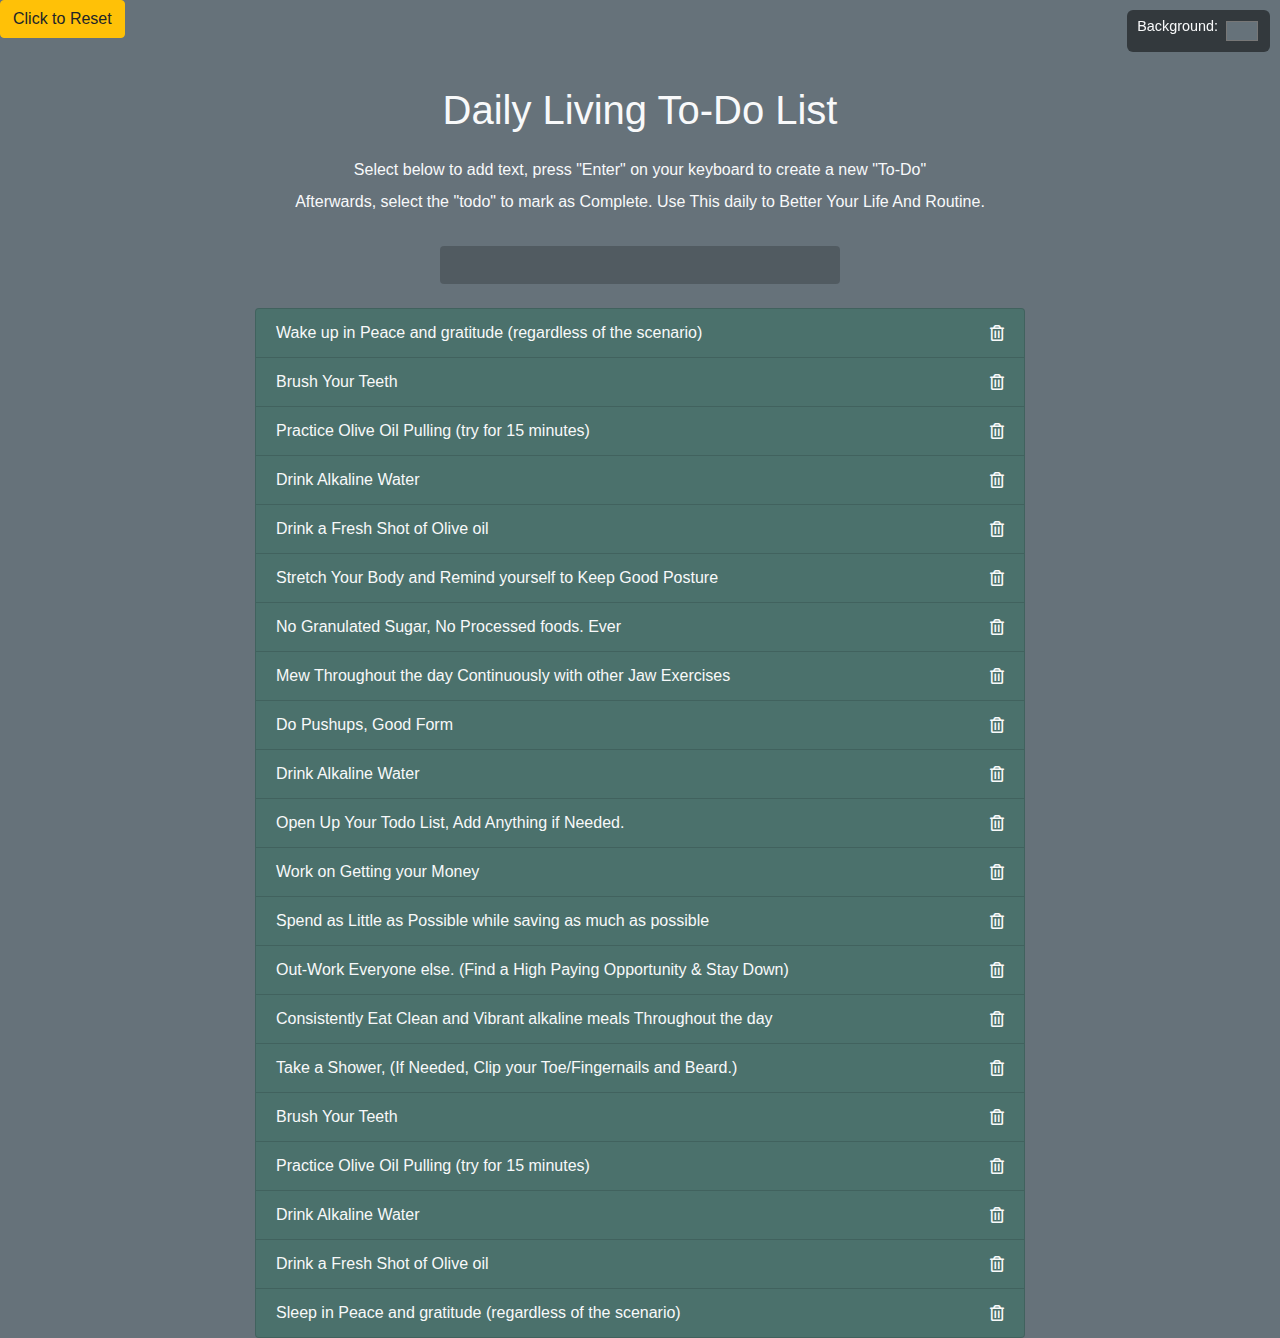
<file: index.html>
<!DOCTYPE html>
<html lang="en">
<head>
  <meta charset="UTF-8" />
  <meta name="viewport" content="width=device-width, initial-scale=1" />
  <meta http-equiv="X-UA-Compatible" content="ie=edge" />

  <link
    rel="stylesheet"
    href="https://stackpath.bootstrapcdn.com/bootstrap/4.3.1/css/bootstrap.min.css"
    crossorigin="anonymous"
  />
  <link
    rel="stylesheet"
    href="https://use.fontawesome.com/releases/v5.7.2/css/all.css"
    crossorigin="anonymous"
  />
  <link rel="stylesheet" href="styles.css" />
  <title>Todo List</title>

  <style>
    #right-ad-container {
      position: fixed;
      top: 50%;
      right: 0;
      transform: translateY(-50%);
      z-index: 1000;
    }
  </style>
</head>
<body>
  <button onclick="resetLocalStorage()" class="btn btn-warning mb-4">
    Click to Reset
  </button>

  <div id="bg-picker-container">
    <label for="bg-color-picker" class="text-light">Background:</label>
    <input type="color" id="bg-color-picker" title="Pick background color" />
  </div>

  <div class="container">
    <header class="text-center text-light my-4">
      <h1 class="mb-4">Daily Living To-Do List</h1> 
      <label class="text-light">
        Select below to add text, press "Enter" on your keyboard to create a new "To-Do"
      </label>
      <label class="text-light">
        Afterwards, select the "todo" to mark as Complete.
      </label>
      <label class="text-light">
        Use This daily to Better Your Life And Routine.
      </label>
      <form class="add text-center my-4">
        <input class="form-control m-auto" type="text" name="add" />
      </form>
    </header>

    <ul class="list-group todos mx-auto text-light"></ul>
  </div>

  <script>
    function resetLocalStorage() {
      localStorage.clear();
      location.reload(); // Refresh to update UI after clearing
    }
  </script>

  <script src="app.js"></script>

  <div id="right-ad-container">
    <script type="text/javascript">
      atOptions = {
        'key' : '1b104b58bb7ca585cc9a9995c94ecb40',
        'format' : 'iframe',
        'height' : 600,
        'width' : 160,
        'params' : {}
      };
    </script>
    <script type="text/javascript" src="//www.highperformanceformat.com/1b104b58bb7ca585cc9a9995c94ecb40/invoke.js"></script>
  </div>
</body>
</html>
</file>
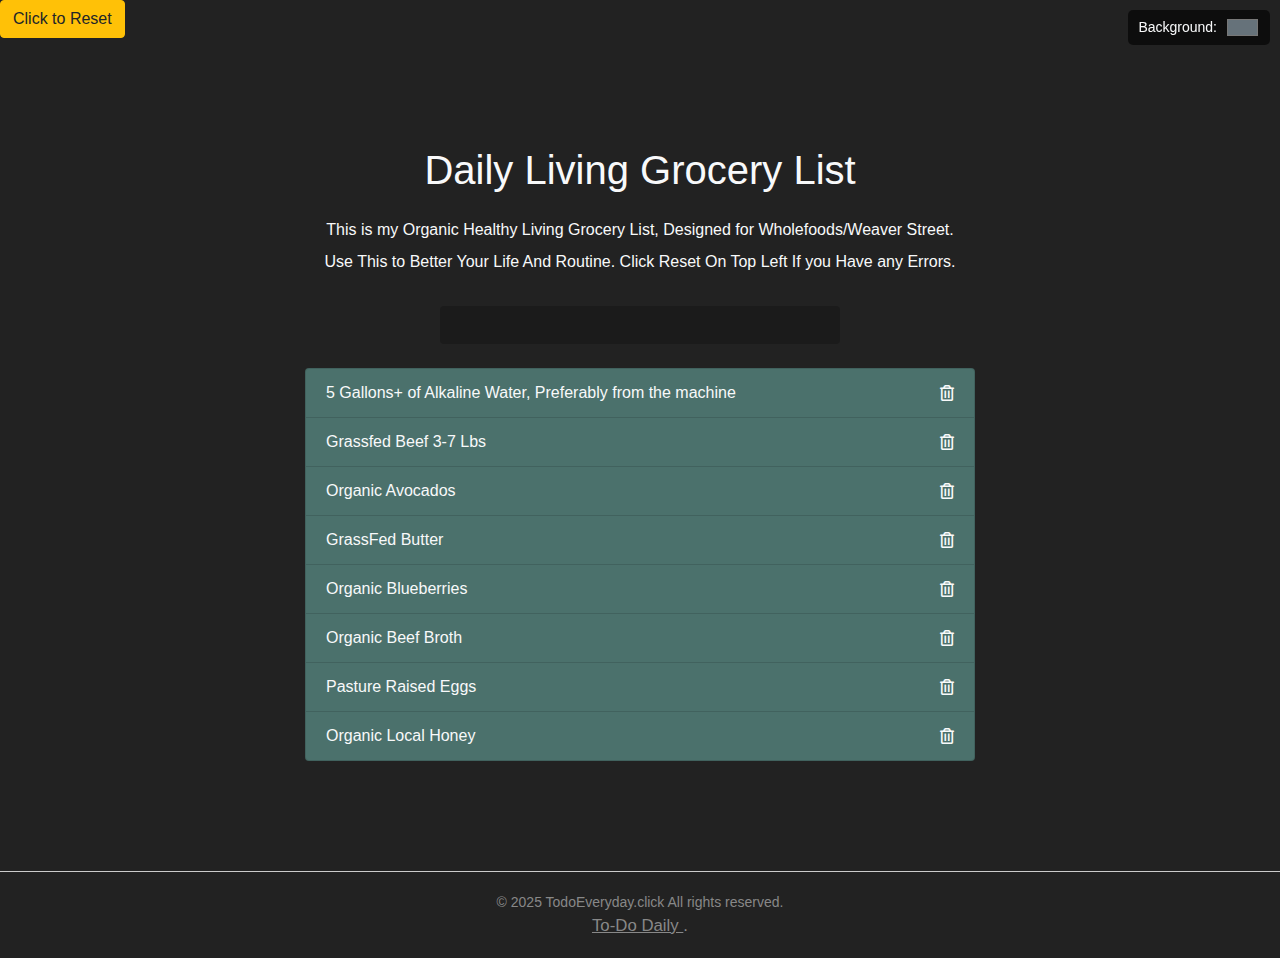
<file: 1.html>
<!DOCTYPE html>
<html lang="en">
<head>
  <script src="https://cmp.gatekeeperconsent.com/min.js" data-cfasync="false"></script>
  <script src="https://the.gatekeeperconsent.com/cmp.min.js" data-cfasync="false"></script>
  <meta charset="UTF-8" />
  <meta name="viewport" content="width=device-width, initial-scale=1" />
  <meta http-equiv="X-UA-Compatible" content="ie=edge" />

  <link
    rel="stylesheet"
    href="https://stackpath.bootstrapcdn.com/bootstrap/4.3.1/css/bootstrap.min.css"
    crossorigin="anonymous"
  />
  <link
    rel="stylesheet"
    href="https://use.fontawesome.com/releases/v5.7.2/css/all.css"
    crossorigin="anonymous"
  />
  <link rel="stylesheet" href="styles.css" />
  <title>Grocery List</title>

  <style>

  #left-ad-container {
      width: 100px;
      height: 270px;
      transform: scale(3);
      transform-origin: top left;
      margin-top: 10px; /* vertical align tweak */
      flex-shrink: 0;
    }


    /* Make container flexible so it grows/shrinks nicely */
    .container {
      flex-grow: 1;
      max-width: 700px; /* adjust as needed */
    }

    #right-ad-container {
      position: fixed;
      top: 50%;
      right: 0;
      transform: translateY(-50%);
      z-index: 1000;
    }

    /* Bottom ad back to centered below content */
    #bottom-ad-container {
      width: 728px;
      height: 90px;
      margin: 20px auto 40px auto; /* centered horizontally */
      text-align: center;
    }

    /* Background color picker fixed top-right */
    #bg-picker-container {
      position: fixed;
      top: 10px;
      right: 10px;
      background: rgba(0, 0, 0, 0.6);
      padding: 5px 10px;
      border-radius: 5px;
      z-index: 2000;
      display: flex;
      align-items: center;
      gap: 8px;
    }

    #bg-picker-container label {
      margin: 0;
      font-size: 14px;
      user-select: none;
      color: white;
    }

    #bg-color-picker {
      cursor: pointer;
      width: 35px;
      height: 25px;
      border: none;
      background: none;
      padding: 0;
    }

    /* Mobile-friendly ad styles */
    @media (max-width: 767px) {
      #page-wrapper {
        flex-direction: column;
        align-items: center;
      }

      #left-ad-container {
        width: 160px !important;
        height: 25px !important;
        transform: none !important;
        margin: 10px auto !important;
      }

      #right-ad-container {
        position: static !important;
        width: 320px !important;
        height: 50px !important;
        margin: 10px auto !important;
        transform: none !important;
      }

      #bottom-ad-container {
        width: 320px !important;
        height: 50px !important;
        margin: 10px auto 40px auto !important;
      }
    }
  </style>
</head>
<body>
  <script async src="//www.ezojs.com/ezoic/sa.min.js"></script>
  <script>
    window.ezstandalone = window.ezstandalone || {};
    ezstandalone.cmd = ezstandalone.cmd || [];
  </script>
  <button onclick="resetLocalStorage()" class="btn btn-warning mb-4">
    Click to Reset
  </button>

  <div id="bg-picker-container">
    <label for="bg-color-picker" class="text-light">Background:</label>
    <input type="color" id="bg-color-picker" title="Pick background color" />
  </div>

  <div id="page-wrapper">
    <div id="left-ad-container">
      <script async="async" data-cfasync="false" src="//pl26942262.profitableratecpm.com/c76ba32263dd5327ba120e38be87286b/invoke.js"></script>
      <div id="container-c76ba32263dd5327ba120e38be87286b"></div>
    </div>

    <div class="container">
      <header class="text-center text-light my-4">
        <h1 class="mb-4">Daily Living Grocery List</h1> 
        <label class="text-light">
          This is my Organic Healthy Living Grocery List, 
        </label>
        <label class="text-light">
          Designed for Wholefoods/Weaver Street.
        </label>
        <label class="text-light">
          Use This to Better Your Life And Routine.
        </label>
        <label class="text-light">
          Click Reset On Top Left If you Have any Errors.
        </label>
        <form class="add text-center my-4">
          <input class="form-control m-auto" type="text" name="add" />
        </form>
      </header>

      <ul class="list-group todos mx-auto text-light"></ul>
    </div>
  </div>

  <script>
    function resetLocalStorage() {
      localStorage.clear();
      location.reload(); // Refresh to update UI after clearing
    }

    // Background color picker logic
    const bgPicker = document.getElementById('bg-color-picker');

    // Load saved background color from localStorage or default to #222
    document.body.style.backgroundColor = localStorage.getItem('bgColor') || '#222';

    // Initialize color input value to current background color
    bgPicker.value = rgbToHex(window.getComputedStyle(document.body).backgroundColor);

    bgPicker.addEventListener('input', (e) => {
      const color = e.target.value;
      document.body.style.backgroundColor = color;
      localStorage.setItem('bgColor', color);
    });

    // Helper function to convert rgb() to hex
    function rgbToHex(rgb) {
      const result = rgb.match(/\d+/g);
      if (!result) return '#222';
      return (
        '#' +
        result
          .map(x => {
            const hex = parseInt(x).toString(16);
            return hex.length === 1 ? '0' + hex : hex;
          })
          .join('')
      );
    }
  </script>

  <script src="grocery.js"></script>

  <div id="right-ad-container">
    <script type="text/javascript">
      atOptions = {
        'key' : '1b104b58bb7ca585cc9a9995c94ecb40',
        'format' : 'iframe',
        'height' : 600,
        'width' : 160,
        'params' : {}
      };
    </script>
    <script type="text/javascript" src="//www.highperformanceformat.com/1b104b58bb7ca585cc9a9995c94ecb40/invoke.js"></script>
  </div>

  <div id="bottom-ad-container">
    <script type="text/javascript">
      atOptions = {
        'key' : 'cb53e8ce5c40d13d1598b9aeba34b4d9',
        'format' : 'iframe',
        'height' : 90,
        'width' : 728,
        'params' : {}
      };
    </script>
    <script type="text/javascript" src="//www.highperformanceformat.com/cb53e8ce5c40d13d1598b9aeba34b4d9/invoke.js"></script>
  </div>

  <!-- New additional ad script you asked to add -->
  <script type='text/javascript' src='//pl26942549.profitableratecpm.com/1e/cc/ac/1eccac26e96014f193765863d0af42e4.js'></script>
  <!-- Footnote Section -->
<footer style="text-align: center; font-size: 14px; color: #888; padding: 20px 0; border-top: 1px solid #ccc; margin-top: 40px;">
  © 2025 TodoEveryday.click All rights reserved.<br>
  <span style="font-size: larger;">
  <a href="index.html" target="_blank" rel="noopener noreferrer" style="color: #888; text-decoration: underline;">
    To-Do Daily
  </a>.
</span>

</footer>

</body>
</html>
</file>
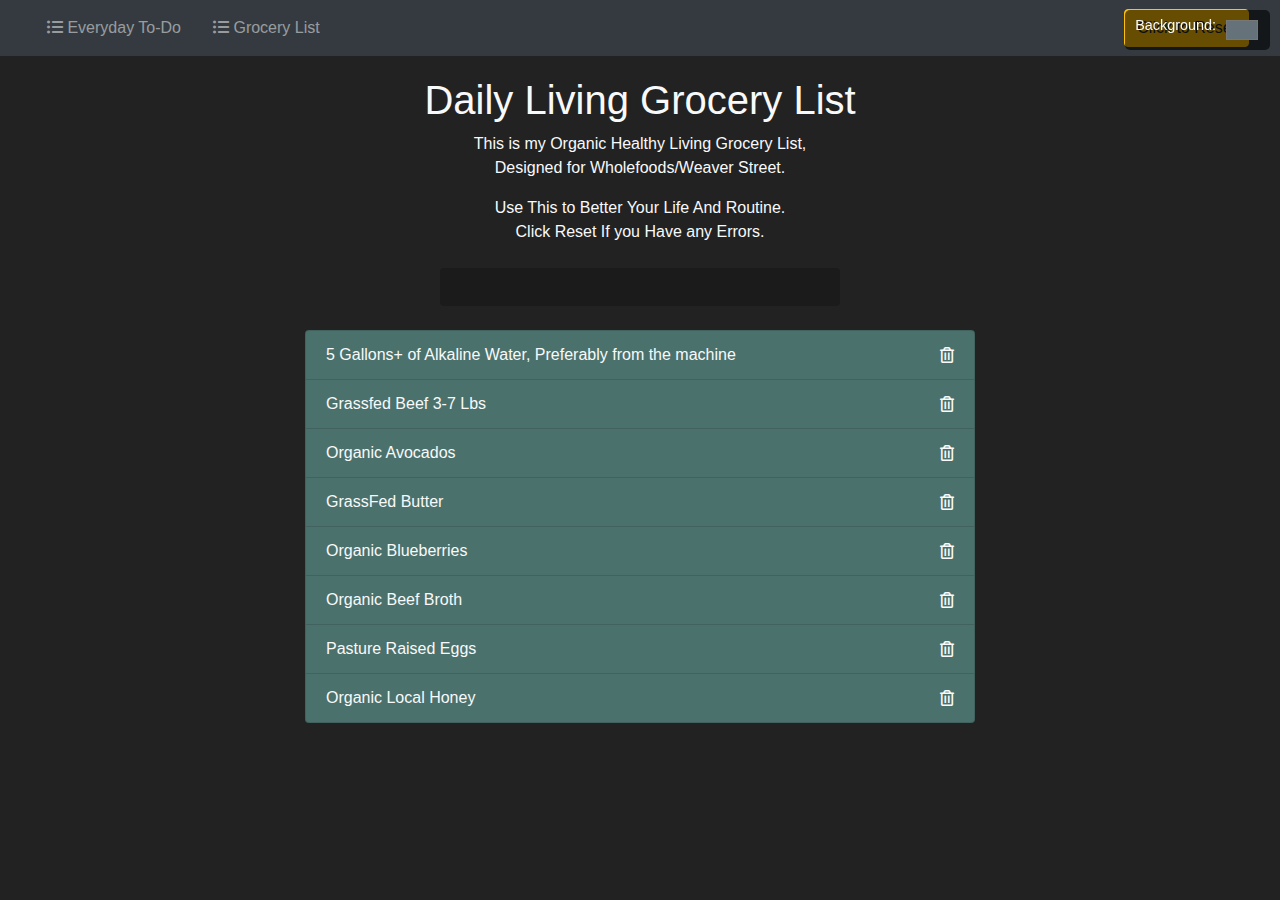
<file: grocery.html>
<!DOCTYPE html>
<html lang="en">
<head>
  <meta charset="UTF-8" />
  <meta name="viewport" content="width=device-width, initial-scale=1" />
  <meta http-equiv="X-UA-Compatible" content="ie=edge" />
  <title>Grocery List</title>

  <link rel="stylesheet" href="https://stackpath.bootstrapcdn.com/bootstrap/4.3.1/css/bootstrap.min.css" crossorigin="anonymous" />
  <link rel="stylesheet" href="https://use.fontawesome.com/releases/v5.7.2/css/all.css" crossorigin="anonymous" />
  <link rel="stylesheet" href="styles.css" />

  <style>
    body {
      background-color: #222;
    }

    #page-wrapper {
      position: relative;
      display: flex;
      justify-content: center;
      align-items: flex-start;
      padding-top: 20px;
    }

    .container {
      flex-grow: 1;
      max-width: 700px;
      z-index: 1;
    }

    #left-ad-container {
      position: absolute;
      top: 100px;
      left: 0;
      width: 100px;
      height: 270px;
      transform: scale(3);
      transform-origin: top left;
      z-index: 1000;
    }

    #right-ad-container {
      position: fixed;
      top: 50%;
      right: 0;
      transform: translateY(-50%);
      z-index: 1000;
    }

    #bottom-ad-container {
      width: 728px;
      height: 90px;
      margin: 20px auto 40px auto;
      text-align: center;
    }

    #bg-picker-container {
      position: fixed;
      top: 10px;
      right: 10px;
      background: rgba(0, 0, 0, 0.6);
      padding: 5px 10px;
      border-radius: 5px;
      z-index: 2000;
      display: flex;
      align-items: center;
      gap: 8px;
    }

    @media (max-width: 767px) {
      #page-wrapper {
        flex-direction: column;
        align-items: center;
        position: static;
      }

      #left-ad-container, #right-ad-container, #bottom-ad-container {
        position: static !important;
        transform: none !important;
        margin: 10px auto !important;
        width: 320px !important;
        height: 50px !important;
      }
    }
  </style>
</head>
<body>
  <nav class="navbar navbar-expand-lg navbar-dark bg-dark">
    <div class="container-fluid d-flex justify-content-between align-items-center">
      <ul class="navbar-nav flex-row">
        <li class="nav-item mx-2"><a class="nav-link" href="index.html"><i class="fas fa-list-ul"></i> Everyday To-Do</a></li>
        <li class="nav-item mx-2"><a class="nav-link" href="grocery.html"><i class="fas fa-list-ul"></i> Grocery List</a></li>
      </ul>

      <button onclick="resetLocalStorage()" class="btn btn-warning">
        Click to Reset
      </button>
    </div>
  </nav>

  <div id="bg-picker-container">
    <label for="bg-color-picker" class="text-light">Background:</label>
    <input type="color" id="bg-color-picker" />
  </div>

  <div id="page-wrapper">
    <div id="left-ad-container">
      <script async src="//pl26942262.profitableratecpm.com/c76ba32263dd5327ba120e38be87286b/invoke.js"></script>
      <div id="container-c76ba32263dd5327ba120e38be87286b"></div>
    </div>

    <div class="container text-center text-light">
      <header>
        <h1>Daily Living Grocery List</h1>
        <p>This is my Organic Healthy Living Grocery List,<br />Designed for Wholefoods/Weaver Street.</p>
        <p>Use This to Better Your Life And Routine.<br />Click Reset If you Have any Errors.</p>
        <form class="add my-4">
          <input class="form-control m-auto" type="text" name="add" />
        </form>
      </header>
      <ul class="list-group todos mx-auto text-light"></ul>
    </div>
  </div>

  <div id="right-ad-container">
    <script>
      atOptions = {
        'key': '1b104b58bb7ca585cc9a9995c94ecb40',
        'format': 'iframe',
        'height': 600,
        'width': 160,
        'params': {}
      };
    </script>
    <script src="//www.highperformanceformat.com/1b104b58bb7ca585cc9a9995c94ecb40/invoke.js"></script>
  </div>

  <div id="bottom-ad-container">
    <script>
      atOptions = {
        'key': 'cb53e8ce5c40d13d1598b9aeba34b4d9',
        'format': 'iframe',
        'height': 90,
        'width': 728,
        'params': {}
      };
    </script>
    <script src="//www.highperformanceformat.com/cb53e8ce5c40d13d1598b9aeba34b4d9/invoke.js"></script>
  </div>

  <script src='//pl26942549.profitableratecpm.com/1e/cc/ac/1eccac26e96014f193765863d0af42e4.js'></script>

  <script>
    function resetLocalStorage() {
      localStorage.clear();
      location.reload();
    }

    const bgPicker = document.getElementById('bg-color-picker');
    document.body.style.backgroundColor = localStorage.getItem('bgColor') || '#222';
    bgPicker.value = rgbToHex(getComputedStyle(document.body).backgroundColor);

    bgPicker.addEventListener('input', e => {
      document.body.style.backgroundColor = e.target.value;
      localStorage.setItem('bgColor', e.target.value);
    });

    function rgbToHex(rgb) {
      const result = rgb.match(/\d+/g);
      if (!result) return '#222';
      return '#' + result.map(x => {
        const hex = parseInt(x).toString(16);
        return hex.length === 1 ? '0' + hex : hex;
      }).join('');
    }
  </script>

  <script src="grocery.js"></script>
  <script src="https://code.jquery.com/jquery-3.3.1.slim.min.js" crossorigin="anonymous"></script>
  <script src="https://cdnjs.cloudflare.com/ajax/libs/popper.js/1.14.7/umd/popper.min.js" crossorigin="anonymous"></script>
  <script src="https://stackpath.bootstrapcdn.com/bootstrap/4.3.1/js/bootstrap.min.js" crossorigin="anonymous"></script>
</body>
</html>
</file>
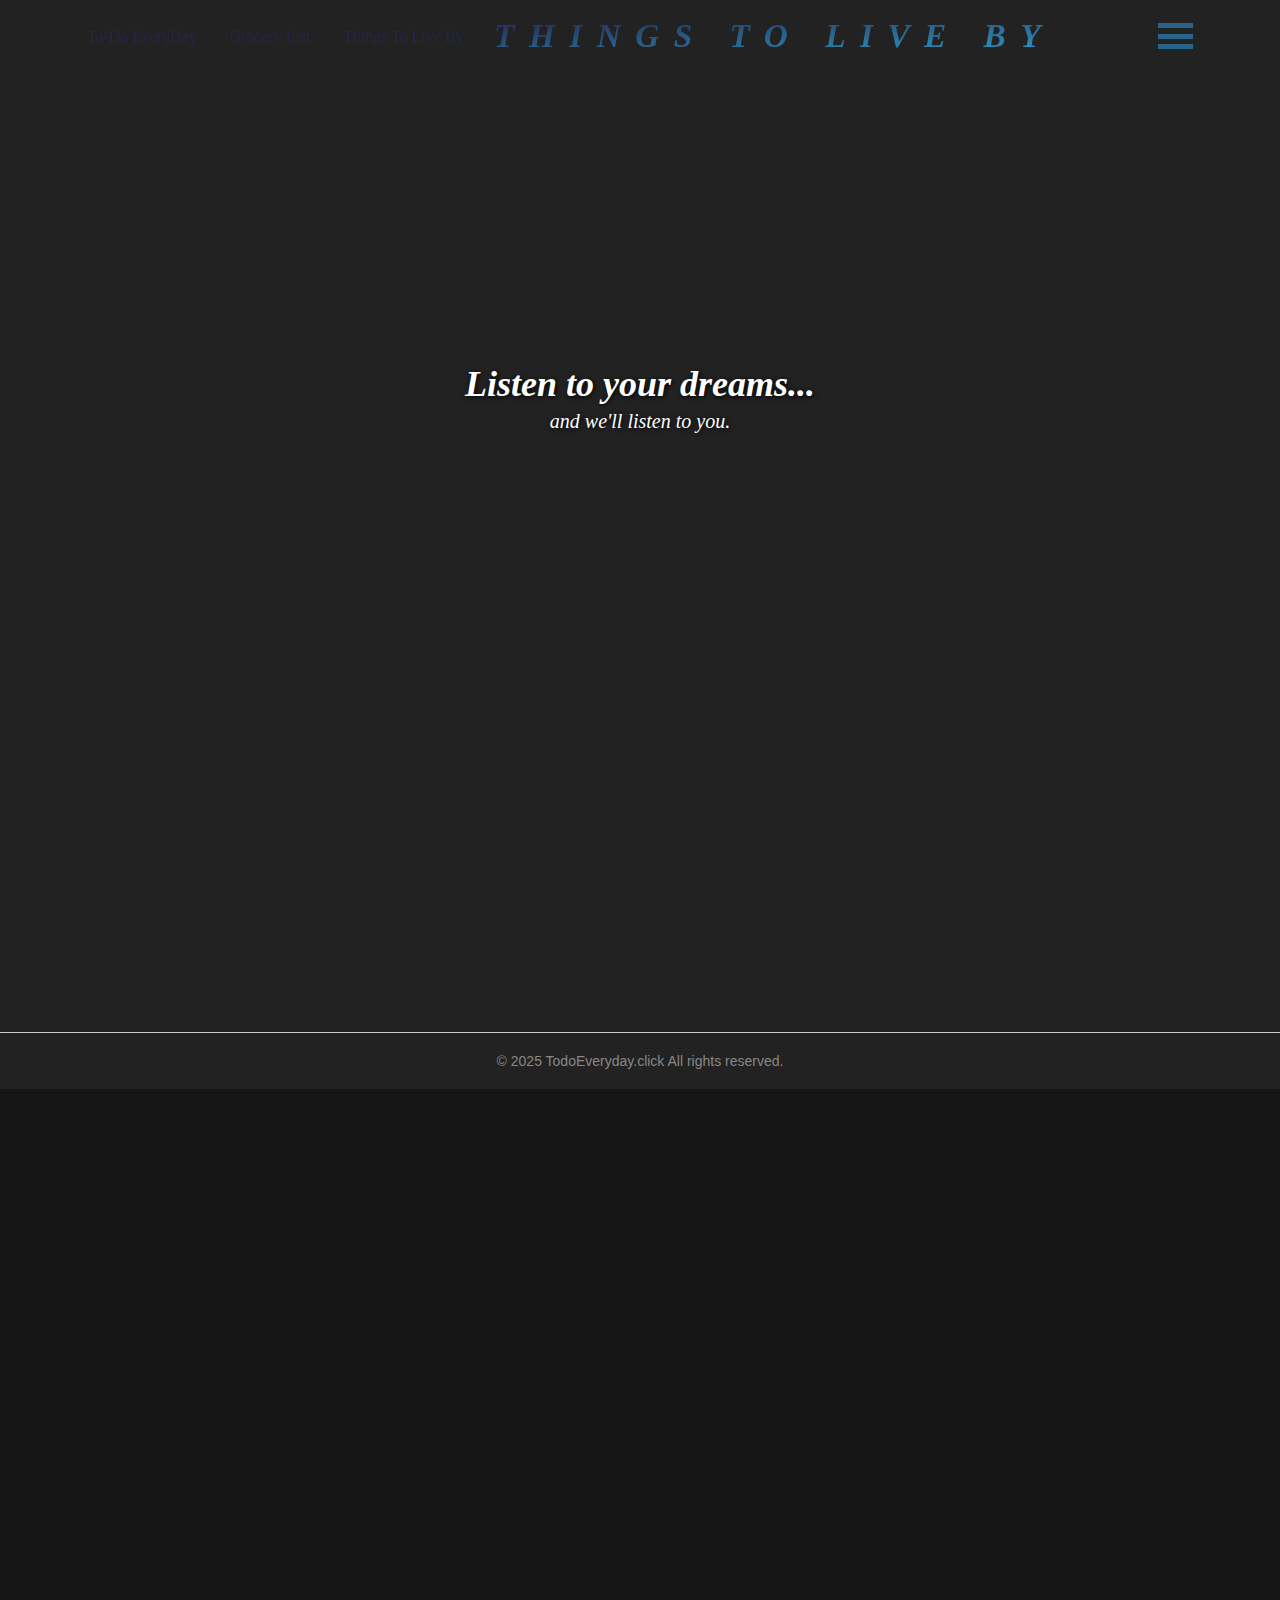
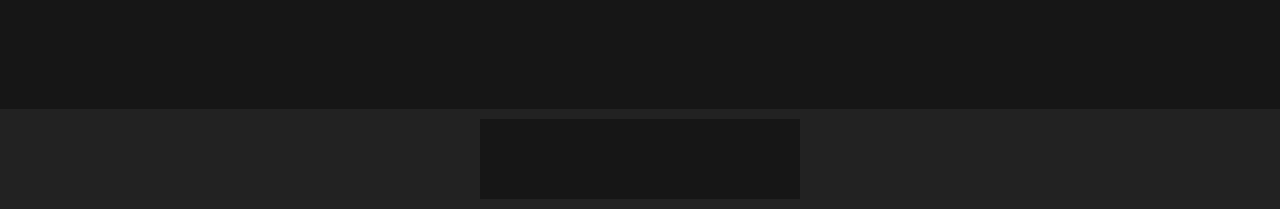
<file: Things To Live By/thingstoliveby.html>
<!DOCTYPE html>
<html lang="en">

<head>
  <meta charset="UTF-8" />
  <!-- Force desktop layout on mobile by setting fixed width -->
  <meta name="viewport" content="width=2048" />
  <meta http-equiv="X-UA-Compatible" content="ie=edge" />
  <title>Things To Live By</title>

  <link rel="stylesheet" href="css/style.css" />
  <link rel="stylesheet" href="https://cdnjs.cloudflare.com/ajax/libs/font-awesome/4.7.0/css/font-awesome.min.css" />

  <style>
    body {
      background-color: #222;
      margin: 0;
      padding: 0;
      color: #fff;
      font-family: Arial, sans-serif;
    }

    .slideshow {
      position: relative;
      text-align: center;
      margin-bottom: 40px;
    }

    .text {
      position: absolute;
      top: 40%;
      left: 50%;
      transform: translate(-50%, -50%);
      color: #fff;
      text-shadow: 1px 1px 5px #000;
      pointer-events: none;
      user-select: none;
    }

    .text--main {
      display: block;
      font-size: 36px;
      font-weight: bold;
    }

    .text--sub {
      display: block;
      font-size: 20px;
    }

    #left-ad-container,
    #right-ad-container,
    #bottom-ad-container {
      position: fixed;
      z-index: 999;
      background: transparent;
    }

    #left-ad-container {
      top: 100px;
      left: 0;
      transform: scale(3);
      transform-origin: top left;
      width: 100px;
      height: 270px;
    }

    #right-ad-container {
      top: 50%;
      right: 0;
      transform: translateY(-50%);
      width: 160px;
      height: 600px;
    }

    #bottom-ad-container {
      position: static;
      margin: 20px auto;
      width: 728px;
      height: 90px;
      text-align: center;
    }

    /* Mobile ad containers */
    .mobileShow {
      display: none;
    }

    @media only screen and (max-width: 767px) {
      .mobileShow {
        display: block !important;
      }

      .mobileHide {
        display: none !important;
      }

      #left-ad-container,
      #right-ad-container,
      #bottom-ad-container,
      #bottom-ad-row,
      #single-bottom-banner {
        display: none !important;
      }

      #left-ad-container-mobile,
      #right-ad-container-mobile,
      #bottom-ad-container-mobile,
      #bottom-ad-row-mobile,
      #single-bottom-banner-mobile {
        margin: 10px auto;
        width: 320px !important;
        height: 50px !important;
        display: block;
        text-align: center;
      }
    }

    /* Footer styles */
    footer {
      text-align: center;
      font-size: 14px;
      color: #888;
      padding: 20px 0;
      border-top: 1px solid #ccc;
      background: #222;
      position: relative;
      z-index: 10;
    }
  </style>
</head>

<body>

  <header>
    <div class="header">
      <div class="header-primary">
        <a href="../index.html" class="header-home">To-Do EveryDay</a>
        <a href="../grocery.html" class="header-contact">Grocery List</a>
        <a href="thingstoliveby.html" class="header-pages">Things To Live By</a>
      </div>
      <div class="heading-secondary">Things To Live By</div>
      <div class="navigation">
        <div></div>
        <div></div>
        <div></div>
      </div>
    </div>
  </header>

  <!-- Desktop Left Ad -->
  <div id="left-ad-container" class="mobileHide">
    <script async src="//pl26942262.profitableratecpm.com/c76ba32263dd5327ba120e38be87286b/invoke.js"></script>
    <div id="container-c76ba32263dd5327ba120e38be87286b"></div>
  </div>

  <!-- Mobile Left Ad -->
  <div id="left-ad-container-mobile" class="mobileShow">
    <script async src="//pl26942262.profitableratecpm.com/c76ba32263dd5327ba120e38be87286b/invoke.js"></script>
    <div id="container-c76ba32263dd5327ba120e38be87286b-mobile"></div>
  </div>

  <!-- Desktop Right Ad -->
  <div id="right-ad-container" class="mobileHide">
    <script>
      atOptions = {
        'key': '1b104b58bb7ca585cc9a9995c94ecb40',
        'format': 'iframe',
        'height': 600,
        'width': 160,
        'params': {}
      };
    </script>
    <script src="//www.highperformanceformat.com/1b104b58bb7ca585cc9a9995c94ecb40/invoke.js"></script>
  </div>

  <!-- Mobile Right Ad -->
  <div id="right-ad-container-mobile" class="mobileShow">
    <script>
      atOptions = {
        'key': '1b104b58bb7ca585cc9a9995c94ecb40',
        'format': 'iframe',
        'height': 50,
        'width': 320,
        'params': {}
      };
    </script>
    <script src="//www.highperformanceformat.com/1b104b58bb7ca585cc9a9995c94ecb40/invoke.js"></script>
  </div>

  <div class="slideshow">
    <figure>
      <img src="./img/pic18.jpg" height="700px" />
      <img src="./img/pic17.jpg" height="700px" />
      <img src="./img/pic19.jpg" height="700px" />
      <img src="./img/house 8.jpg" height="700px" />
    </figure>
    <div class="text">
      <span class="text--main">Listen to your dreams...</span>
      <span class="text--sub">and we'll listen to you.</span>
    </div>
  </div>

  <!-- Desktop Bottom Banner -->
  <div id="bottom-ad-container" class="mobileHide">
    <script type="text/javascript">
      atOptions = {
        'key': 'cb53e8ce5c40d13d1598b9aeba34b4d9',
        'format': 'iframe',
        'height': 90,
        'width': 728,
        'params': {}
      };
    </script>
    <script type="text/javascript" src="//fluffyaltarrecords.com/cb53e8ce5c40d13d1598b9aeba34b4d9/invoke.js"></script>
  </div>

  <!-- Mobile Bottom Banner -->
  <div id="bottom-ad-container-mobile" class="mobileShow">
    <script type="text/javascript">
      atOptions = {
        'key': 'cb53e8ce5c40d13d1598b9aeba34b4d9',
        'format': 'iframe',
        'height': 50,
        'width': 320,
        'params': {}
      };
    </script>
    <script type="text/javascript" src="//fluffyaltarrecords.com/cb53e8ce5c40d13d1598b9aeba34b4d9/invoke.js"></script>
  </div>

  <!-- Footer -->
  <footer>
    © 2025 TodoEveryday.click All rights reserved.
  </footer>

  <!-- Translucent ad container below footer desktop -->
  <div id="bottom-ad-row" class="mobileHide" style="background: rgba(20, 20, 20, 0.85); display: flex; justify-content: center; gap: 12px; padding: 10px 0; overflow-x: auto; flex-wrap: nowrap;">
    <script type="text/javascript">
      atOptions = {
        'key': '1b104b58bb7ca585cc9a9995c94ecb40',
        'format': 'iframe',
        'height': 600,
        'width': 160,
        'params': {}
      };
    </script>
    <script type="text/javascript" src="//fluffyaltarrecords.com/1b104b58bb7ca585cc9a9995c94ecb40/invoke.js"></script>

    <script type="text/javascript">
      atOptions = {
        'key': 'ee045765b78ee840108a8f527e35cd85',
        'format': 'iframe',
        'height': 60,
        'width': 468,
        'params': {}
      };
    </script>
    <script type="text/javascript" src="//fluffyaltarrecords.com/ee045765b78ee840108a8f527e35cd85/invoke.js"></script>

    <script type='text/javascript' src='//fluffyaltarrecords.com/1e/cc/ac/1eccac26e96014f193765863d0af42e4.js'></script>
    <script type='text/javascript' src='//fluffyaltarrecords.com/16/8a/e7/168ae760439ddb7344d5f4a9148fe0b7.js'></script>
    <script async data-cfasync="false" src="//fluffyaltarrecords.com/c76ba32263dd5327ba120e38be87286b/invoke.js"></script>
    <div id="container-c76ba32263dd5327ba120e38be87286b"></div>

    <iframe src="https://fluffyaltarrecords.com/jbe5rh84?key=9f01175f78a46d344fb95d9a175a3013"
      style="border:none; width:160px; height:600px;"
      scrolling="no"
      title="Ad 7 iframe"></iframe>
  </div>

  <!-- Translucent ad container below footer mobile -->
  <div id="bottom-ad-row-mobile" class="mobileShow" style="background: rgba(20, 20, 20, 0.85); display: flex; flex-wrap: wrap; justify-content: center; gap: 10px; padding: 10px; margin: 10px auto; width: 320px;">
    <script type="text/javascript">
      atOptions = {
        'key': '1b104b58bb7ca585cc9a9995c94ecb40',
        'format': 'iframe',
        'height': 50,
        'width': 320,
        'params': {}
      };
    </script>
    <script type="text/javascript" src="//fluffyaltarrecords.com/1b104b58bb7ca585cc9a9995c94ecb40/invoke.js"></script>

    <script type="text/javascript">
      atOptions = {
        'key': 'ee045765b78ee840108a8f527e35cd85',
        'format': 'iframe',
        'height': 60,
        'width': 320,
        'params': {}
      };
    </script>
    <script type="text/javascript" src="//fluffyaltarrecords.com/ee045765b78ee840108a8f527e35cd85/invoke.js"></script>

    <script type='text/javascript' src='//fluffyaltarrecords.com/1e/cc/ac/1eccac26e96014f193765863d0af42e4.js'></script>
    <script type='text/javascript' src='//fluffyaltarrecords.com/16/8a/e7/168ae760439ddb7344d5f4a9148fe0b7.js'></script>
    <script async data-cfasync="false" src="//fluffyaltarrecords.com/c76ba32263dd5327ba120e38be87286b/invoke.js"></script>
    <div id="container-c76ba32263dd5327ba120e38be87286b-mobile"></div>

    <iframe src="https://fluffyaltarrecords.com/jbe5rh84?key=9f01175f78a46d344fb95d9a175a3013"
      style="border:none; width:320px; height:50px;"
      scrolling="no"
      title="Ad 7 iframe"></iframe>
  </div>

</body>

</html>
</file>
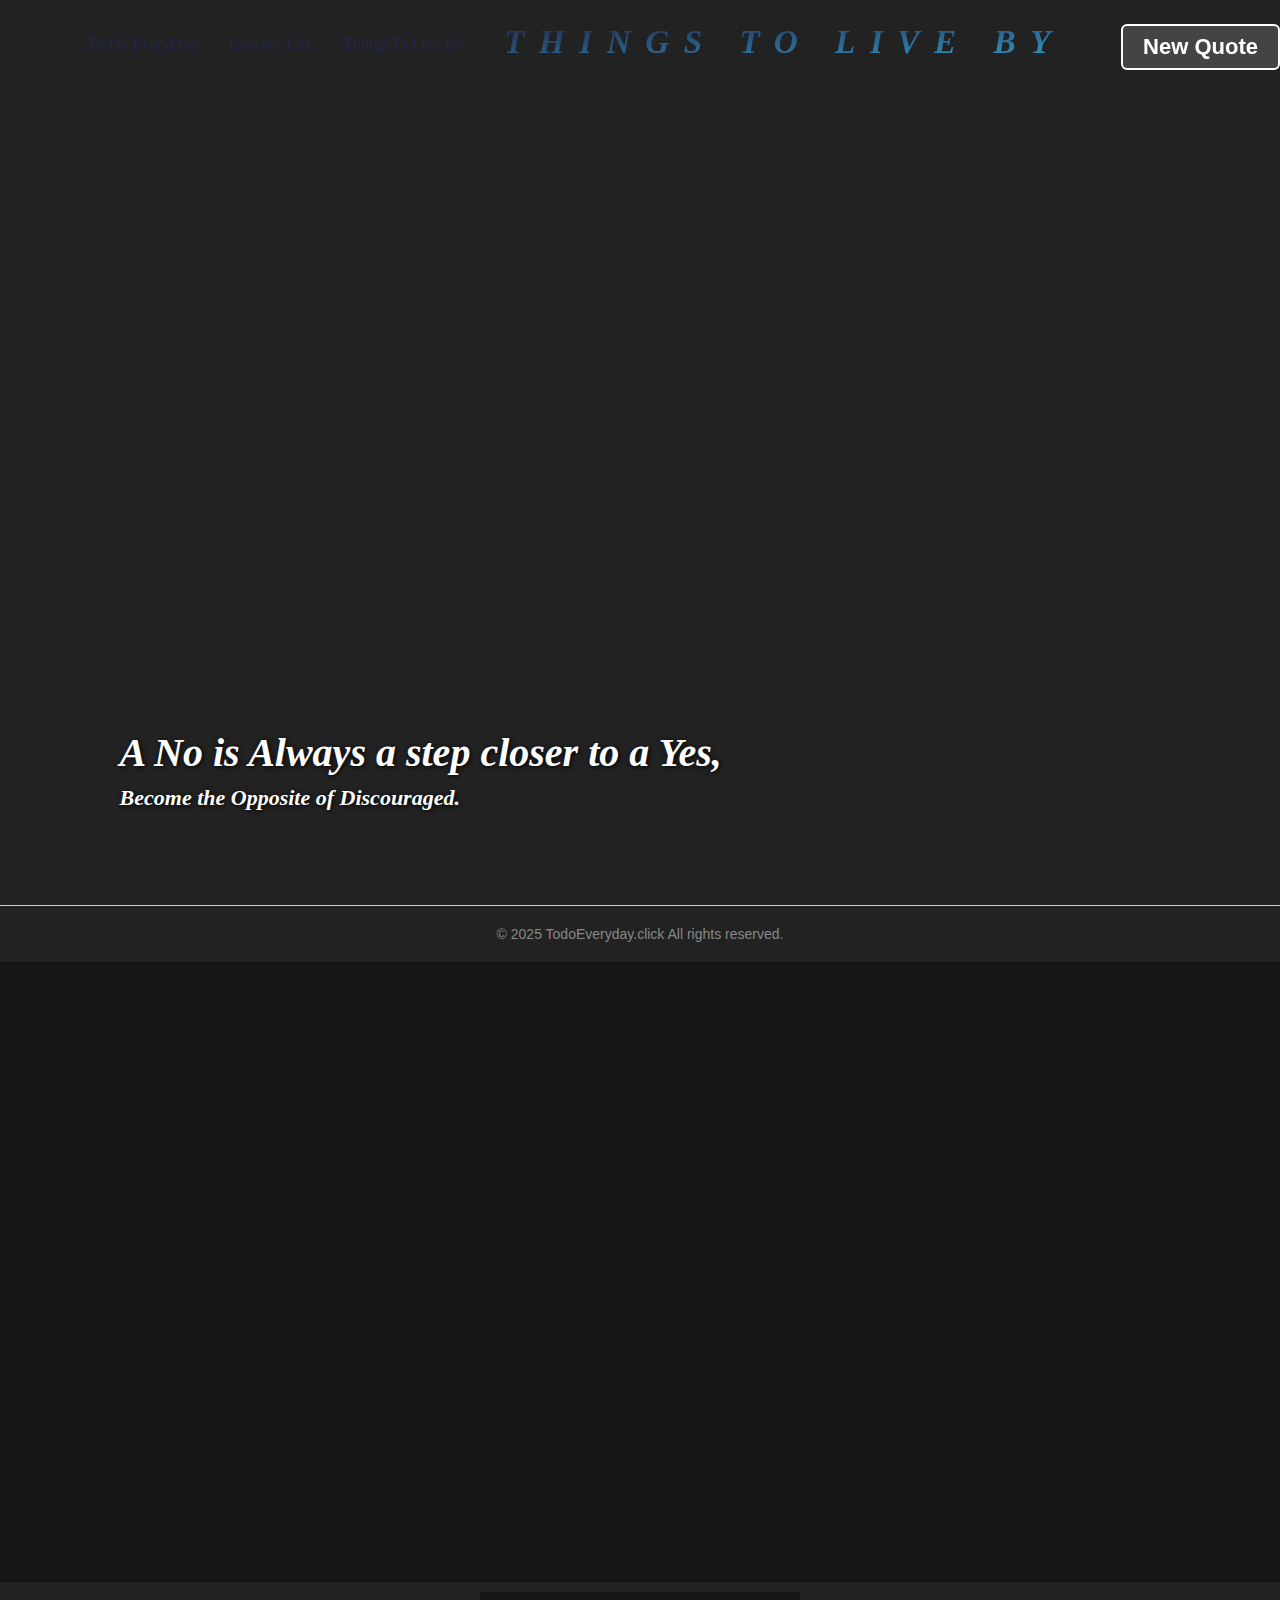
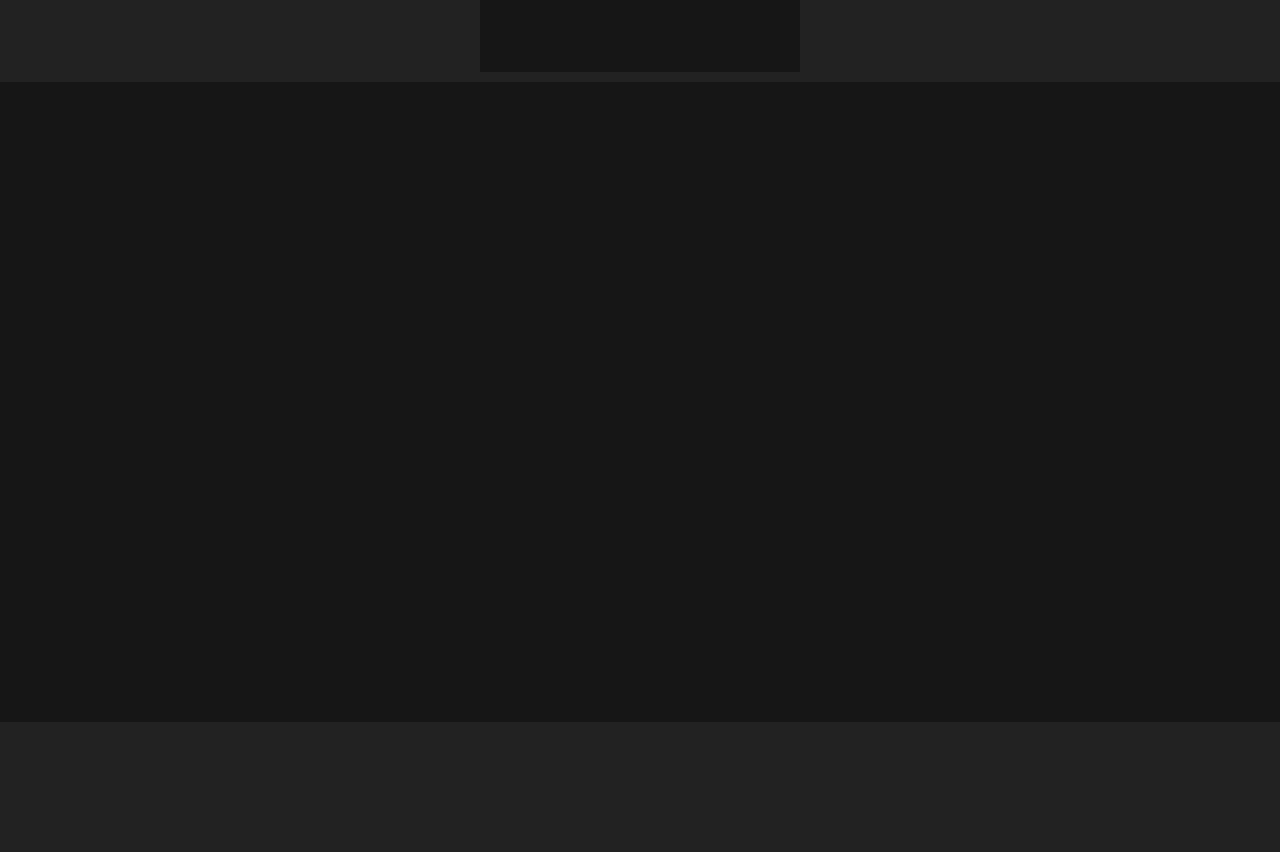
<file: thingstoliveby/thingstoliveby.html>
<!DOCTYPE html>
<html lang="en">
<head>
  <meta charset="UTF-8" />
  <meta name="viewport" content="width=2048" />
  <meta http-equiv="X-UA-Compatible" content="ie=edge" />
  <title>Things To Live By</title>

  <link rel="stylesheet" href="css/style.css" />
  <link rel="stylesheet" href="https://cdnjs.cloudflare.com/ajax/libs/font-awesome/4.7.0/css/font-awesome.min.css" />

  <style>
    body {
      background-color: #222;
      margin: 0;
      padding: 0;
      color: #fff;
      font-family: Arial, sans-serif;
    }

    .slideshow {
      width: 100%;
      max-width: 2048px;
      margin: 0 auto;
      text-align: center;
    }

    .slideshow figure {
      margin: 0;
      padding: 0;
      overflow: hidden;
      position: relative;
      height: 820px;
      width: 100%;
    }

    .slideshow figure img {
      width: 100%;
      height: 820px;
      object-fit: cover;
      display: block;
      user-select: none;
    }

    .text {
      max-width: 90vw;
      margin: 8px 0 40px 30px;
      color: #fff;
      text-shadow: 1px 1px 5px #000;
      user-select: none;
      text-align: left;
      font-weight: 600;
    }

    .text--main {
      font-size: 40px;
      font-weight: bold;
      display: block;
    }

    .text--sub {
      font-size: 22px;
      display: block;
      margin-top: 6px;
    }

    .navigation {
      margin-top: 10px;
      margin-left: 30px;
    }

    .nav-button {
      background-color: #444;
      border: 2px solid #fff;
      border-radius: 6px;
      color: #fff;
      font-size: 22px;
      padding: 8px 20px;
      cursor: pointer;
      user-select: none;
      transition: background-color 0.3s ease;
      font-weight: bold;
    }

    .nav-button:hover {
      background-color: #666;
      color: #eee;
    }

    #bottom-ad-container {
      position: static;
      margin: 20px auto;
      width: 728px;
      height: 90px;
      text-align: center;
    }

    #bottom-ad-row {
      background: rgba(20, 20, 20, 0.85);
      display: flex;
      justify-content: center;
      gap: 12px;
      padding: 10px 0;
      overflow-x: auto;
      flex-wrap: nowrap;
    }

    #bottom-ad-row-mobile {
      background: rgba(20, 20, 20, 0.85);
      display: flex;
      flex-wrap: wrap;
      justify-content: center;
      gap: 10px;
      padding: 10px;
      margin: 10px auto;
      width: 320px;
    }

    .left-right-ad-row {
      display: flex;
      justify-content: center;
      gap: 40px;
      padding: 20px 0;
      background: rgba(20, 20, 20, 0.85);
    }

    #left-ad-container,
    #right-ad-container {
      position: static;
      transform: none;
      background: transparent;
      width: 160px;
      height: 600px;
    }

    .mobileShow {
      display: none;
    }

    @media only screen and (max-width: 767px) {
      .mobileShow {
        display: block !important;
      }

      .mobileHide {
        display: none !important;
      }

      #bottom-ad-container,
      #bottom-ad-row,
      #single-bottom-banner {
        display: none !important;
      }

      #left-ad-container-mobile,
      #right-ad-container-mobile,
      #bottom-ad-container-mobile,
      #bottom-ad-row-mobile,
      #single-bottom-banner-mobile {
        margin: 10px auto;
        width: 320px !important;
        height: 50px !important;
        display: block;
        text-align: center;
      }

      .left-right-ad-row {
        display: none !important;
      }

      /* Fix quote text on mobile */
      .text {
        margin: 10px 15px 30px 15px !important;
        text-align: center !important;
      }
      .text--main {
        font-size: 28px !important;
      }
      .text--sub {
        font-size: 18px !important;
      }

      /* ROTATE entire page 90deg on mobile portrait */
      body {
        transform: rotate(90deg);
        transform-origin: left top;
        width: 100vh;
        height: 100vw;
        overflow-x: hidden;
        position: absolute;
        top: 100%;
        left: 0;
      }
    }

    footer {
      text-align: center;
      font-size: 14px;
      color: #888;
      padding: 20px 0;
      border-top: 1px solid #ccc;
      background: #222;
      position: relative;
      z-index: 10;
    }
  </style>
</head>

<body>

  <header>
    <div class="header">
      <div class="header-primary">
        <a href="../index.html" class="header-home">To-Do EveryDay</a>
        <a href="../grocery.html" class="header-contact">Grocery List</a>
        <a href="thingstoliveby.html" class="header-pages">Things To Live By</a>
      </div>
      <div class="heading-secondary">Things To Live By</div>
      <div class="navigation">
        <button aria-label="Toggle Navigation" class="nav-button">New Quote</button>
      </div>
    </div>
  </header>

  <!-- Mobile Left Ad -->
  <div id="left-ad-container-mobile" class="mobileShow">
    <script async src="//pl26942262.profitableratecpm.com/c76ba32263dd5327ba120e38be87286b/invoke.js"></script>
    <div id="container-c76ba32263dd5327ba120e38be87286b-mobile"></div>
  </div>

  <!-- Mobile Right Ad -->
  <div id="right-ad-container-mobile" class="mobileShow">
    <script>
      atOptions = {
        'key': '1b104b58bb7ca585cc9a9995c94ecb40',
        'format': 'iframe',
        'height': 50,
        'width': 320,
        'params': {}
      };
    </script>
    <script src="//www.highperformanceformat.com/1b104b58bb7ca585cc9a9995c94ecb40/invoke.js"></script>
  </div>

  <div class="slideshow">
    <figure id="slideshow-container"></figure>
  </div>

  <div class="text">
    <span class="text--main" id="quote-main">Quote Loading...</span>
    <span class="text--sub" id="quote-sub"></span>
  </div>

  <!-- Footer -->
  <footer>
    © 2025 TodoEveryday.click All rights reserved.
  </footer>

  <!-- Existing translucent ad container below footer desktop -->
  <div id="bottom-ad-row" class="mobileHide">
    <script type="text/javascript">
      atOptions = {
        'key': '1b104b58bb7ca585ccb40',
        'format': 'iframe',
        'height': 600,
        'width': 160,
        'params': {}
      };
    </script>
    <script type="text/javascript" src="//fluffyaltarrecords.com/1b104b58bb7ca585ccb40/invoke.js"></script>

    <script type="text/javascript">
      atOptions = {
        'key': 'ee045765b78ee840108a8f527e35cd85',
        'format': 'iframe',
        'height': 60,
        'width': 468,
        'params': {}
      };
    </script>
    <script type="text/javascript" src="//fluffyaltarrecords.com/ee045765b78ee840108a8f527e35cd85/invoke.js"></script>

    <script type='text/javascript' src='//fluffyaltarrecords.com/1e/cc/ac/1eccac26e96014f193765863d0af42e4.js'></script>
    <script type='text/javascript' src='//fluffyaltarrecords.com/16/8a/e7/168ae760439ddb7344d5f4a9148fe0b7.js'></script>
    <script async data-cfasync="false" src="//fluffyaltarrecords.com/c76ba32263dd5327ba120e38be87286b/invoke.js"></script>
    <div id="container-c76ba32263dd5327ba120e38be87286b"></div>

    <iframe src="https://fluffyaltarrecords.com/jbe5rh84?key=9f01175f78a46d344fb95d9a175a3013"
      style="border:none; width:160px; height:600px;"
      scrolling="no"
      title="Ad 7 iframe"></iframe>
  </div>

  <!-- Existing translucent ad container below footer mobile -->
  <div id="bottom-ad-row-mobile" class="mobileShow"
    style="background: rgba(20, 20, 20, 0.85); display: flex; flex-wrap: wrap; justify-content: center; gap: 10px; padding: 10px; margin: 10px auto; width: 320px;">
    <script type="text/javascript">
      atOptions = {
        'key': '1b104b58bb7ca585ccb40',
        'format': 'iframe',
        'height': 50,
        'width': 320,
        'params': {}
      };
    </script>
    <script type="text/javascript" src="//fluffyaltarrecords.com/1b104b58bb7ca585ccb40/invoke.js"></script>

    <script type="text/javascript">
      atOptions = {
        'key': 'ee045765b78ee840108a8f527e35cd85',
        'format': 'iframe',
        'height': 60,
        'width': 320,
        'params': {}
      };
    </script>
    <script type="text/javascript" src="//fluffyaltarrecords.com/ee045765b78ee840108a8f527e35cd85/invoke.js"></script>

    <script type='text/javascript' src='//fluffyaltarrecords.com/1e/cc/ac/1eccac26e96014f193765863d0af42e4.js'></script>
    <script type='text/javascript' src='//fluffyaltarrecords.com/16/8a/e7/168ae760439ddb7344d5f4a9148fe0b7.js'></script>
    <script async data-cfasync="false" src="//fluffyaltarrecords.com/c76ba32263dd5327ba120e38be87286b/invoke.js"></script>
    <div id="container-c76ba32263dd5327ba120e38be87286b-mobile"></div>

    <iframe src="https://fluffyaltarrecords.com/jbe5rh84?key=9f01175f78a46d344fb95d9a175a3013"
      style="border:none; width:320px; height:50px;"
      scrolling="no"
      title="Ad 7 iframe"></iframe>
  </div>

  <!-- NEW: Left and Right Desktop Ads BELOW existing bottom ads -->
  <div class="left-right-ad-row mobileHide">
    <div id="left-ad-container">
      <script async src="//pl26942262.profitableratecpm.com/c76ba32263dd5327ba120e38be87286b/invoke.js"></script>
      <div id="container-c76ba32263dd5327ba120e38be87286b"></div>
    </div>

    <div id="right-ad-container">
      <script>
        atOptions = {
          'key': '1b104b58bb7ca585ccb40',
          'format': 'iframe',
          'height': 600,
          'width': 160,
          'params': {}
        };
      </script>
      <script src="//www.highperformanceformat.com/1b104b58bb7ca585ccb40/invoke.js"></script>
    </div>
  </div>

  <!-- *** NEW PLACEMENT: Desktop and Mobile Bottom Banner appended LAST *** -->
  <!-- Desktop Bottom Banner -->
  <div id="bottom-ad-container" class="mobileHide" style="margin: 20px auto; text-align: center;">
    <script type="text/javascript">
      atOptions = {
        'key': 'cb53e8ce5c40d13d1598b9aeba34b4d9',
        'format': 'iframe',
        'height': 90,
        'width': 728,
        'params': {}
      };
    </script>
    <script type="text/javascript" src="//fluffyaltarrecords.com/cb53e8ce5c40d13d1598b9aeba34b4d9/invoke.js"></script>
  </div>

  <!-- Mobile Bottom Banner -->
  <div id="bottom-ad-container-mobile" class="mobileShow" style="margin: 10px auto; text-align: center;">
    <script type="text/javascript">
      atOptions = {
        'key': 'cb53e8ce5c40d13d1598b9aeba34b4d9',
        'format': 'iframe',
        'height': 50,
        'width': 320,
        'params': {}
      };
    </script>
    <script type="text/javascript" src="//fluffyaltarrecords.com/cb53e8ce5c40d13d1598b9aeba34b4d9/invoke.js"></script>
  </div>

  <script>
    const quotes = [
      {
        main: "A No is Always a step closer to a Yes,",
        sub: "Become the Opposite of Discouraged."
      }
    ];

    const quoteMain = document.getElementById("quote-main");
    const quoteSub = document.getElementById("quote-sub");

    function showRandomQuote() {
      const randomQuote = quotes[Math.floor(Math.random() * quotes.length)];
      quoteMain.textContent = randomQuote.main;
      quoteSub.textContent = randomQuote.sub;
    }

    showRandomQuote();

    document.querySelector(".nav-button").addEventListener("click", () => {
      location.reload();
    });

    // Randomize slideshow images
    const imagePaths = [
      "./img/pic18.jpg",
      "./img/pic17.jpg",
      "./img/pic19.jpg",
      "./img/house 8.jpg"
    ];

    function shuffle(array) {
      for (let i = array.length - 1; i > 0; i--) {
        const j = Math.floor(Math.random() * (i + 1));
        [array[i], array[j]] = [array[j], array[i]];
      }
      return array;
    }

    const shuffledImages = shuffle([...imagePaths]);
    const slideshowContainer = document.getElementById("slideshow-container");

    shuffledImages.forEach(path => {
      const img = document.createElement("img");
      img.src = path;
      img.alt = "Slideshow Image";
      slideshowContainer.appendChild(img);
    });
  </script>

</body>
</html>
</file>
<file: styles.css>
body {
  background: #66727a;
  transition: background 0.3s ease;
}

.container {
  max-width: 800px;
}

input[type="text"],
input[type="text"]:focus {
  color: rgb(149, 131, 131);
  border: none;
  background: rgba(0, 0, 0, 0.2);
  max-width: 400px;
}

.todos li {
  background: #4b716c;
}

.delete {
  cursor: pointer;
}

.filtered {
  display: none !important;
}

.completed {
  text-decoration: line-through;
  color: rgba(255, 255, 255, 0.6);
}

#bg-picker-container {
  position: fixed;
  top: 10px;
  right: 10px;
  background: rgba(0, 0, 0, 0.5);
  padding: 6px 10px;
  border-radius: 6px;
  display: flex;
  align-items: center;
  gap: 6px;
  z-index: 1000;
}

#bg-picker-container label {
  font-size: 0.9rem;
}

#bg-color-picker {
  cursor: pointer;
  border: none;
  width: 36px;
  height: 28px;
  padding: 0;
  background: none;
}

/* Fix: Force ad containers visible on all screen sizes */
#left-ad-container,
#right-ad-container,
#bottom-ad-container {
  display: block !important;
  visibility: visible !important;
  width: auto !important;
  height: auto !important;
  min-width: 100px; /* adjust as needed */
  min-height: 50px;  /* adjust as needed */
}

/* Optional: Override media queries that hide ads on mobile */
@media (max-width: 767px) {
  #left-ad-container,
  #right-ad-container,
  #bottom-ad-container {
    display: block !important;
    visibility: visible !important;
    width: auto !important;
    height: auto !important;
  }
}
</file>
<file: Things To Live By/css/style.css>
.slideshow figure {
  width: 90%;
  height: 90vh;
  overflow: hidden;
  position: relative;
  display: block;
  margin-left: auto;
  margin-right: auto;
  margin-top: 1rem; }

.slideshow figure img {
  position: absolute;
  animation: slideshow 20s infinite;
  opacity: 0;
  width: 100%; }

@keyframes slideshow {
  25% {
    opacity: 1; }
  40% {
    opacity: 0; } }

.slideshow figure img:nth-child(4) {
  animation-delay: 0s; }

.slideshow figure img:nth-child(3) {
  animation-delay: 5s; }

.slideshow figure img:nth-child(2) {
  animation-delay: 10s; }

.slideshow figure img:nth-child(1) {
  animation-delay: 15s; }

@keyframes moveInLeft {
  0% {
    opacity: 0;
    transform: translateX(-10rem); }
  80% {
    transform: translateX(1rem); }
  100% {
    opacity: 1;
    transform: translate(0); } }

@keyframes moveInRight {
  0% {
    opacity: 0;
    transform: translateX(10rem); }
  80% {
    transform: translateX(-1rem); }
  100% {
    opacity: 1;
    transform: translate(0); } }

* {
  box-sizing: border-box;
  margin: 0;
  padding: 0; }

html {
  font-size: 90.5%; }

.text {
  position: absolute;
  top: 80%;
  left: 7%;
  font-size: 3.5rem;
  color: #ffff;
  font-family: "Playfair Display";
  font-style: italic;
  text-shadow: black 0.2rem 0.2rem 0.5rem;
  transition: none 0s ease 0s;
  visibility: visible;
  opacity: 1; }
  .text--main {
    display: block;
    line-height: 3.5rem;
    animation-name: moveInLeft;
    animation-duration: 1s;
    animation-timing-function: ease-out;
    visibility: visible; }
  .text--sub {
    animation: moveInRight 1s ease-out;
    display: block;
    visibility: visible; }

.composition {
  position: relative; }
  .composition__photo {
    width: 50%;
    box-shadow: 0 1.5rem 4rem rgba(0, 0, 0, 0.4);
    border-radius: 2px;
    position: absolute;
    z-index: 10;
    transition: all .2s;
    outline-offset: 2rem; }
    .composition__photo--p1 {
      left: 0;
      top: -4rem; }
    .composition__photo--p2 {
      right: 2rem;
      top: -2rem; }
    .composition__photo--p3 {
      left: 15%;
      top: 3rem; }
    .composition__photo:hover {
      outline: 1.5rem solid #24264c;
      transform: scale(1.05) translateY(-0.5rem);
      box-shadow: 0 2.5rem 4rem rgba(0, 0, 0, 0.5);
      z-index: 20; }
  .composition:hover .composition__photo:not(:hover) {
    transform: scale(0.95); }

.btn-text:link, .btn-text:visited {
  font-size: 1.6rem;
  color: white;
  display: inline-block;
  text-decoration: none;
  padding: 10px 20px;
  transition: all .2s;
  margin-left: 2.5rem;
  background-color: #29648a; }

.btn-text:hover {
  background: transparent;
  color: #3A5199;
  box-shadow: 0 1rem 2rem rgba(0, 0, 0, 0.15);
  transform: translateY(-2px);
  border: 1px solid #24264c;
  font-weight: bolder; }

.btn-text:active {
  box-shadow: 0 0.5rem 1rem rgba(0, 0, 0, 0.15);
  transform: translateY(0); }

.container {
  margin-left: 5.2rem;
  margin-right: 5.2rem; }

.gallery {
  display: grid;
  grid-template-columns: repeat(8, 1fr);
  grid-template-rows: repeat(8, 5vw);
  grid-gap: 1.5rem; }

.gallery__img {
  width: 100%;
  height: 100%;
  object-fit: cover;
  display: block;
  border: 2px solid white; }

.gallery__item {
  position: relative; }

.gallery__item--1 {
  grid-column-start: 1;
  grid-column-end: 3;
  grid-row-start: 1;
  grid-row-end: 3;
  /** Alternative Syntax **/
  /* grid-column: 1 / span 2;  */
  /* grid-row: 1 / span 2; */ }

.gallery__item--2 {
  grid-column-start: 3;
  grid-column-end: 5;
  grid-row-start: 1;
  grid-row-end: 3;
  /** Alternative Syntax **/
  /* grid-column: 3 / span 2;  */
  /* grid-row: 1 / span 2; */ }

.gallery__item--3 {
  grid-column-start: 5;
  grid-column-end: 9;
  grid-row-start: 1;
  grid-row-end: 6;
  /** Alternative Syntax **/
  /* grid-column: 5 / span 4;
    grid-row: 1 / span 5; */ }

.gallery__item--4 {
  grid-column-start: 1;
  grid-column-end: 5;
  grid-row-start: 3;
  grid-row-end: 6;
  /** Alternative Syntax **/
  /* grid-column: 1 / span 4;  */
  /* grid-row: 3 / span 3; */ }

.gallery__item--5 {
  grid-column-start: 1;
  grid-column-end: 5;
  grid-row-start: 6;
  grid-row-end: 9;
  /** Alternative Syntax **/
  /* grid-column: 1 / span 4; */
  /* grid-row: 6 / span 3; */ }

.gallery__item--6 {
  grid-column-start: 5;
  grid-column-end: 9;
  grid-row-start: 6;
  grid-row-end: 9;
  /** Alternative Syntax **/
  /* grid-column: 5 / span 4; */
  /* grid-row: 6 / span 3; */ }

.gallery__item--1 {
  position: relative; }

.gallery__img {
  display: block;
  width: 100%; }

.overlay {
  position: absolute;
  bottom: 0.1rem;
  left: 0;
  right: 0;
  background-color: #29648a;
  overflow: hidden;
  width: 100%;
  height: 0;
  transition: .5s ease; }

.gallery__item:hover .overlay {
  height: 15%; }

.gallery__img-text {
  color: white;
  font-size: 20px;
  position: absolute;
  top: 50%;
  left: 50%;
  -webkit-transform: translate(-50%, -50%);
  -ms-transform: translate(-50%, -50%);
  transform: translate(-50%, -50%);
  text-align: center; }

.section-teams__img {
  margin-left: 2rem; }

.section-teams .col-1-of-3 img {
  border: 2px solid #24264c; }

.section-teams__text {
  width: 16rem;
  height: 3rem;
  padding: 0.5rem;
  font-size: 1.6rem;
  display: flex;
  justify-content: space-around;
  margin: auto;
  clip-path: polygon(15% 0%, 100% 0%, 85% 100%, 0% 100%);
  background-color: #29648a;
  color: white;
  text-decoration: none; }
  .section-teams__text:hover {
    background-color: #24264c;
    cursor: pointer; }

.section-teams .col-1-of-3 {
  transition: transform 0.5s;
  margin-left: 5rem;
  /* The Transformation */ }
  .section-teams .col-1-of-3 :hover {
    transform: scale(1.1); }

.section-footer {
  background-color: #24264c;
  padding: 2rem; }
  .section-footer .col-1-of-4 {
    padding: 3.5rem;
    margin-left: 6rem; }
    .section-footer .col-1-of-4 img {
      height: 10rem; }
    .section-footer .col-1-of-4 p {
      color: white;
      font-size: 1.4rem;
      font-family: inherit;
      font-style: italic;
      font-weight: bold; }
    .section-footer .col-1-of-4 .social-icons .fa {
      padding: 1rem;
      font-size: 2rem;
      width: 4rem;
      height: 4rem;
      border-radius: 4rem;
      text-align: center;
      text-decoration: none; }
      .section-footer .col-1-of-4 .social-icons .fa:hover {
        background-color: #29648a; }
    .section-footer .col-1-of-4 .social-icons .fa-facebook {
      color: white;
      text-decoration: none; }
    .section-footer .col-1-of-4 .social-icons .fa-twitter {
      color: white; }
    .section-footer .col-1-of-4 .social-icons .fa-instagram {
      color: white; }
  .section-footer__menu {
    border-left: 1px solid white; }
    .section-footer__menu a {
      text-decoration: none;
      color: white;
      font-size: 1.2rem;
      display: block;
      padding: 1rem; }

.row {
  max-width: 114rem;
  margin: 0 auto; }
  .row [class^="col-"] {
    float: left; }
    .row [class^="col-"]:not(:last-child) {
      margin-right: 2rem; }
  .row .col-1-of-2 {
    width: calc((100% - 2rem) / 2); }
  .row .paragraph {
    font-size: 1.2rem;
    font-family: "Poppins", Helvetica, Arial, sans-serif;
    padding: 0;
    margin: 2rem;
    width: 37rem;
    line-height: 1.5rem; }

header {
  margin-top: 1rem;
  margin-bottom: 1rem; }

.header {
  display: flex;
  flex-direction: row;
  align-items: center;
  justify-content: space-between;
  backface-visibility: hidden; }

.header-primary {
  height: 2rem;
  text-decoration: none;
  margin-left: 5rem;
  margin-top: 1rem;
  animation: moveInRight 1s ease-out; }
  .header-primary a {
    font-size: 1.1rem;
    font-weight: 400;
    font-family: Georgia;
    text-decoration: none;
    color: #24264c;
    padding: 1rem; }
    .header-primary a:hover {
      background-color: #29648a;
      color: white; }

.heading-secondary {
  font-size: 2.3rem;
  font-weight: bolder;
  font-family: "Playfair Display";
  font-style: italic;
  letter-spacing: 1rem;
  text-transform: uppercase;
  background-image: linear-gradient(to right bottom, #24264c, #2E9CCA);
  background-clip: text;
  -webkit-background-clip: text;
  color: transparent;
  animation-name: moveInLeft;
  animation-duration: 1s;
  animation-timing-function: ease-out; }

.heading-tertiary {
  font-size: 1.9rem;
  text-transform: capitalize;
  font-family: "Playfair Display";
  font-style: italic;
  color: #29648a;
  font-weight: 700;
  padding: 0;
  margin: 0 0 20px 2rem;
  width: 40rem;
  line-height: 1.2; }

.heading-primary {
  font-family: "Playfair Display";
  font-style: italic;
  font-size: 3rem;
  padding: 6rem 0;
  margin-left: 5rem;
  color: white; }

.heading-teams {
  font-size: 2.5rem;
  text-transform: capitalize;
  font-weight: 700;
  text-align: center;
  padding: 5rem 0;
  color: #29648a; }

.navigation div {
  width: 35px;
  height: 5px;
  background-color: #29648a;
  margin: 0.4rem 6rem; }

.section-about {
  padding: 5rem 0;
  background-color: #eee;
  margin-left: 5.2rem;
  margin-right: 5.2rem;
  height: 50rem;
  margin-bottom: 9rem; }

.section-grid {
  background-image: linear-gradient(to right bottom, #29648a, #eee);
  margin-left: 5.2rem;
  margin-right: 5.2rem;
  transform: skewY(-5deg);
  margin-top: -13rem;
  height: 75rem; }
  .section-grid > * {
    transform: skewY(5deg); }

.section-teams {
  padding: 4rem 0;
  background-color: #eee;
  height: 55rem;
  margin-left: 5.2rem;
  margin-right: 5.2rem;
  margin-top: -8.2vh; }

.section-footer {
  height: 25rem;
  margin-left: 5.2rem;
  margin-right: 5.2rem; }

  @media screen and (max-width: 800px) {
    body {
      width: 100%; /* The width is 100%, when the viewport is 800px or smaller */
    }
  }
</file>
<file: thingstoliveby/css/style.css>
.slideshow figure {
  width: 90%;
  height: 90vh;
  overflow: hidden;
  position: relative;
  display: block;
  margin-left: auto;
  margin-right: auto;
  margin-top: 1rem; }

.slideshow figure img {
  position: absolute;
  animation: slideshow 20s infinite;
  opacity: 0;
  width: 100%; }

@keyframes slideshow {
  25% {
    opacity: 1; }
  40% {
    opacity: 0; } }

.slideshow figure img:nth-child(4) {
  animation-delay: 0s; }

.slideshow figure img:nth-child(3) {
  animation-delay: 5s; }

.slideshow figure img:nth-child(2) {
  animation-delay: 10s; }

.slideshow figure img:nth-child(1) {
  animation-delay: 15s; }

@keyframes moveInLeft {
  0% {
    opacity: 0;
    transform: translateX(-10rem); }
  80% {
    transform: translateX(1rem); }
  100% {
    opacity: 1;
    transform: translate(0); } }

@keyframes moveInRight {
  0% {
    opacity: 0;
    transform: translateX(10rem); }
  80% {
    transform: translateX(-1rem); }
  100% {
    opacity: 1;
    transform: translate(0); } }

* {
  box-sizing: border-box;
  margin: 0;
  padding: 0; }

html {
  font-size: 90.5%; }

.text {
  position: absolute;
  top: 80%;
  left: 7%;
  font-size: 3.5rem;
  color: #ffff;
  font-family: "Playfair Display";
  font-style: italic;
  text-shadow: black 0.2rem 0.2rem 0.5rem;
  transition: none 0s ease 0s;
  visibility: visible;
  opacity: 1; }
  .text--main {
    display: block;
    line-height: 3.5rem;
    animation-name: moveInLeft;
    animation-duration: 1s;
    animation-timing-function: ease-out;
    visibility: visible; }
  .text--sub {
    animation: moveInRight 1s ease-out;
    display: block;
    visibility: visible; }

.composition {
  position: relative; }
  .composition__photo {
    width: 50%;
    box-shadow: 0 1.5rem 4rem rgba(0, 0, 0, 0.4);
    border-radius: 2px;
    position: absolute;
    z-index: 10;
    transition: all .2s;
    outline-offset: 2rem; }
    .composition__photo--p1 {
      left: 0;
      top: -4rem; }
    .composition__photo--p2 {
      right: 2rem;
      top: -2rem; }
    .composition__photo--p3 {
      left: 15%;
      top: 3rem; }
    .composition__photo:hover {
      outline: 1.5rem solid #24264c;
      transform: scale(1.05) translateY(-0.5rem);
      box-shadow: 0 2.5rem 4rem rgba(0, 0, 0, 0.5);
      z-index: 20; }
  .composition:hover .composition__photo:not(:hover) {
    transform: scale(0.95); }

.btn-text:link, .btn-text:visited {
  font-size: 1.6rem;
  color: white;
  display: inline-block;
  text-decoration: none;
  padding: 10px 20px;
  transition: all .2s;
  margin-left: 2.5rem;
  background-color: #29648a; }

.btn-text:hover {
  background: transparent;
  color: #3A5199;
  box-shadow: 0 1rem 2rem rgba(0, 0, 0, 0.15);
  transform: translateY(-2px);
  border: 1px solid #24264c;
  font-weight: bolder; }

.btn-text:active {
  box-shadow: 0 0.5rem 1rem rgba(0, 0, 0, 0.15);
  transform: translateY(0); }

.container {
  margin-left: 5.2rem;
  margin-right: 5.2rem; }

.gallery {
  display: grid;
  grid-template-columns: repeat(8, 1fr);
  grid-template-rows: repeat(8, 5vw);
  grid-gap: 1.5rem; }

.gallery__img {
  width: 100%;
  height: 100%;
  object-fit: cover;
  display: block;
  border: 2px solid white; }

.gallery__item {
  position: relative; }

.gallery__item--1 {
  grid-column-start: 1;
  grid-column-end: 3;
  grid-row-start: 1;
  grid-row-end: 3;
  /** Alternative Syntax **/
  /* grid-column: 1 / span 2;  */
  /* grid-row: 1 / span 2; */ }

.gallery__item--2 {
  grid-column-start: 3;
  grid-column-end: 5;
  grid-row-start: 1;
  grid-row-end: 3;
  /** Alternative Syntax **/
  /* grid-column: 3 / span 2;  */
  /* grid-row: 1 / span 2; */ }

.gallery__item--3 {
  grid-column-start: 5;
  grid-column-end: 9;
  grid-row-start: 1;
  grid-row-end: 6;
  /** Alternative Syntax **/
  /* grid-column: 5 / span 4;
    grid-row: 1 / span 5; */ }

.gallery__item--4 {
  grid-column-start: 1;
  grid-column-end: 5;
  grid-row-start: 3;
  grid-row-end: 6;
  /** Alternative Syntax **/
  /* grid-column: 1 / span 4;  */
  /* grid-row: 3 / span 3; */ }

.gallery__item--5 {
  grid-column-start: 1;
  grid-column-end: 5;
  grid-row-start: 6;
  grid-row-end: 9;
  /** Alternative Syntax **/
  /* grid-column: 1 / span 4; */
  /* grid-row: 6 / span 3; */ }

.gallery__item--6 {
  grid-column-start: 5;
  grid-column-end: 9;
  grid-row-start: 6;
  grid-row-end: 9;
  /** Alternative Syntax **/
  /* grid-column: 5 / span 4; */
  /* grid-row: 6 / span 3; */ }

.gallery__item--1 {
  position: relative; }

.gallery__img {
  display: block;
  width: 100%; }

.overlay {
  position: absolute;
  bottom: 0.1rem;
  left: 0;
  right: 0;
  background-color: #29648a;
  overflow: hidden;
  width: 100%;
  height: 0;
  transition: .5s ease; }

.gallery__item:hover .overlay {
  height: 15%; }

.gallery__img-text {
  color: white;
  font-size: 20px;
  position: absolute;
  top: 50%;
  left: 50%;
  -webkit-transform: translate(-50%, -50%);
  -ms-transform: translate(-50%, -50%);
  transform: translate(-50%, -50%);
  text-align: center; }

.section-teams__img {
  margin-left: 2rem; }

.section-teams .col-1-of-3 img {
  border: 2px solid #24264c; }

.section-teams__text {
  width: 16rem;
  height: 3rem;
  padding: 0.5rem;
  font-size: 1.6rem;
  display: flex;
  justify-content: space-around;
  margin: auto;
  clip-path: polygon(15% 0%, 100% 0%, 85% 100%, 0% 100%);
  background-color: #29648a;
  color: white;
  text-decoration: none; }
  .section-teams__text:hover {
    background-color: #24264c;
    cursor: pointer; }

.section-teams .col-1-of-3 {
  transition: transform 0.5s;
  margin-left: 5rem;
  /* The Transformation */ }
  .section-teams .col-1-of-3 :hover {
    transform: scale(1.1); }

.section-footer {
  background-color: #24264c;
  padding: 2rem; }
  .section-footer .col-1-of-4 {
    padding: 3.5rem;
    margin-left: 6rem; }
    .section-footer .col-1-of-4 img {
      height: 10rem; }
    .section-footer .col-1-of-4 p {
      color: white;
      font-size: 1.4rem;
      font-family: inherit;
      font-style: italic;
      font-weight: bold; }
    .section-footer .col-1-of-4 .social-icons .fa {
      padding: 1rem;
      font-size: 2rem;
      width: 4rem;
      height: 4rem;
      border-radius: 4rem;
      text-align: center;
      text-decoration: none; }
      .section-footer .col-1-of-4 .social-icons .fa:hover {
        background-color: #29648a; }
    .section-footer .col-1-of-4 .social-icons .fa-facebook {
      color: white;
      text-decoration: none; }
    .section-footer .col-1-of-4 .social-icons .fa-twitter {
      color: white; }
    .section-footer .col-1-of-4 .social-icons .fa-instagram {
      color: white; }
  .section-footer__menu {
    border-left: 1px solid white; }
    .section-footer__menu a {
      text-decoration: none;
      color: white;
      font-size: 1.2rem;
      display: block;
      padding: 1rem; }

.row {
  max-width: 114rem;
  margin: 0 auto; }
  .row [class^="col-"] {
    float: left; }
    .row [class^="col-"]:not(:last-child) {
      margin-right: 2rem; }
  .row .col-1-of-2 {
    width: calc((100% - 2rem) / 2); }
  .row .paragraph {
    font-size: 1.2rem;
    font-family: "Poppins", Helvetica, Arial, sans-serif;
    padding: 0;
    margin: 2rem;
    width: 37rem;
    line-height: 1.5rem; }

header {
  margin-top: 1rem;
  margin-bottom: 1rem; }

.header {
  display: flex;
  flex-direction: row;
  align-items: center;
  justify-content: space-between;
  backface-visibility: hidden; }

.header-primary {
  height: 2rem;
  text-decoration: none;
  margin-left: 5rem;
  margin-top: 1rem;
  animation: moveInRight 1s ease-out; }
  .header-primary a {
    font-size: 1.1rem;
    font-weight: 400;
    font-family: Georgia;
    text-decoration: none;
    color: #24264c;
    padding: 1rem; }
    .header-primary a:hover {
      background-color: #29648a;
      color: white; }

.heading-secondary {
  font-size: 2.3rem;
  font-weight: bolder;
  font-family: "Playfair Display";
  font-style: italic;
  letter-spacing: 1rem;
  text-transform: uppercase;
  background-image: linear-gradient(to right bottom, #24264c, #2E9CCA);
  background-clip: text;
  -webkit-background-clip: text;
  color: transparent;
  animation-name: moveInLeft;
  animation-duration: 1s;
  animation-timing-function: ease-out; }

.heading-tertiary {
  font-size: 1.9rem;
  text-transform: capitalize;
  font-family: "Playfair Display";
  font-style: italic;
  color: #29648a;
  font-weight: 700;
  padding: 0;
  margin: 0 0 20px 2rem;
  width: 40rem;
  line-height: 1.2; }

.heading-primary {
  font-family: "Playfair Display";
  font-style: italic;
  font-size: 3rem;
  padding: 6rem 0;
  margin-left: 5rem;
  color: white; }

.heading-teams {
  font-size: 2.5rem;
  text-transform: capitalize;
  font-weight: 700;
  text-align: center;
  padding: 5rem 0;
  color: #29648a; }

.navigation div {
  width: 35px;
  height: 5px;
  background-color: #29648a;
  margin: 0.4rem 6rem; }

.section-about {
  padding: 5rem 0;
  background-color: #eee;
  margin-left: 5.2rem;
  margin-right: 5.2rem;
  height: 50rem;
  margin-bottom: 9rem; }

.section-grid {
  background-image: linear-gradient(to right bottom, #29648a, #eee);
  margin-left: 5.2rem;
  margin-right: 5.2rem;
  transform: skewY(-5deg);
  margin-top: -13rem;
  height: 75rem; }
  .section-grid > * {
    transform: skewY(5deg); }

.section-teams {
  padding: 4rem 0;
  background-color: #eee;
  height: 55rem;
  margin-left: 5.2rem;
  margin-right: 5.2rem;
  margin-top: -8.2vh; }

.section-footer {
  height: 25rem;
  margin-left: 5.2rem;
  margin-right: 5.2rem; }

  @media screen and (max-width: 800px) {
    body {
      width: 100%; /* The width is 100%, when the viewport is 800px or smaller */
    }
  }
</file>
